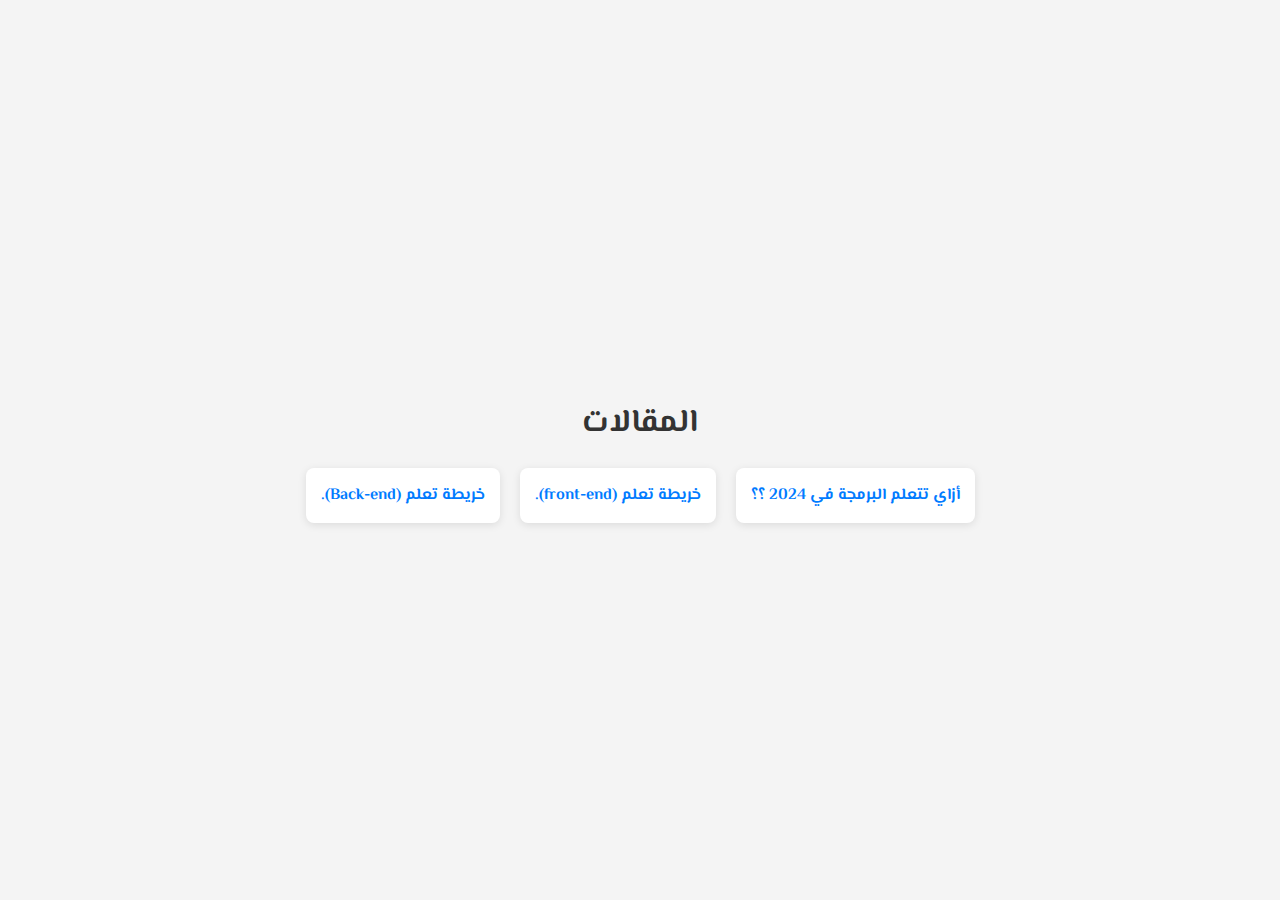
<file: pages/blog-pages.html>
<!DOCTYPE html>
<html lang="ar">
  <head>
    <meta charset="UTF-8" />
    <meta name="viewport" content="width=device-width, initial-scale=1.0" />
    <title>مقالات</title>
    <style>
      @import url('https://fonts.googleapis.com/css2?family=El+Messiri:wght@400..700&display=swap');
      body {
        font-family: "El Messiri", sans-serif;
        background-color: #f4f4f4;
        margin: 0;
        padding: 0;
        display: flex;
        justify-content: center;
        align-items: center;
        min-height: 100vh;
        direction: rtl; /* لتحديد الكتابة من اليمين إلى اليسار */
      }

      .container {
        text-align: center;
        padding: 20px;
        max-width: 800px;
      }

      h1 {
        margin-bottom: 20px;
        color: #333;
      }

      .articles {
        display: flex;
        flex-wrap: wrap;
        gap: 20px;
        justify-content: center;
      }

      .card {
        background-color: #ffffff;
        padding: 15px;
        border-radius: 8px;
        box-shadow: 0 2px 8px rgba(0, 0, 0, 0.1);
        transition: transform 0.3s ease;
        width: auto;
        text-align: center;
      }

      .card:hover {
        transform: translateY(-5px);
      }

      .card a {
        text-decoration: none;
        color: #007bff;
        font-weight: bold;
      }

      .card a:hover {
        color: #0056b3;
      }
    </style>
  </head>
  <body>
    <div class="container">
      <h1>المقالات</h1>
      <div id="articles" class="articles"></div>
    </div>

    <script>
      // script.js

      // جلب بيانات المقالات من ملف JSON
      fetch("blogs.json")
        .then((response) => response.json())
        .then((data) => {
          const articlesContainer = document.getElementById("articles");

          data.forEach((article) => {
            const card = document.createElement("div");
            card.className = "card";

            const link = document.createElement("a");
            link.href = "blog-pages/" + article.url;
            link.textContent = article.title;

            card.appendChild(link);
            articlesContainer.appendChild(card);
          });
        })
        .catch((error) => console.error("Error fetching articles:", error));
    </script>
  </body>
</html>
</file>
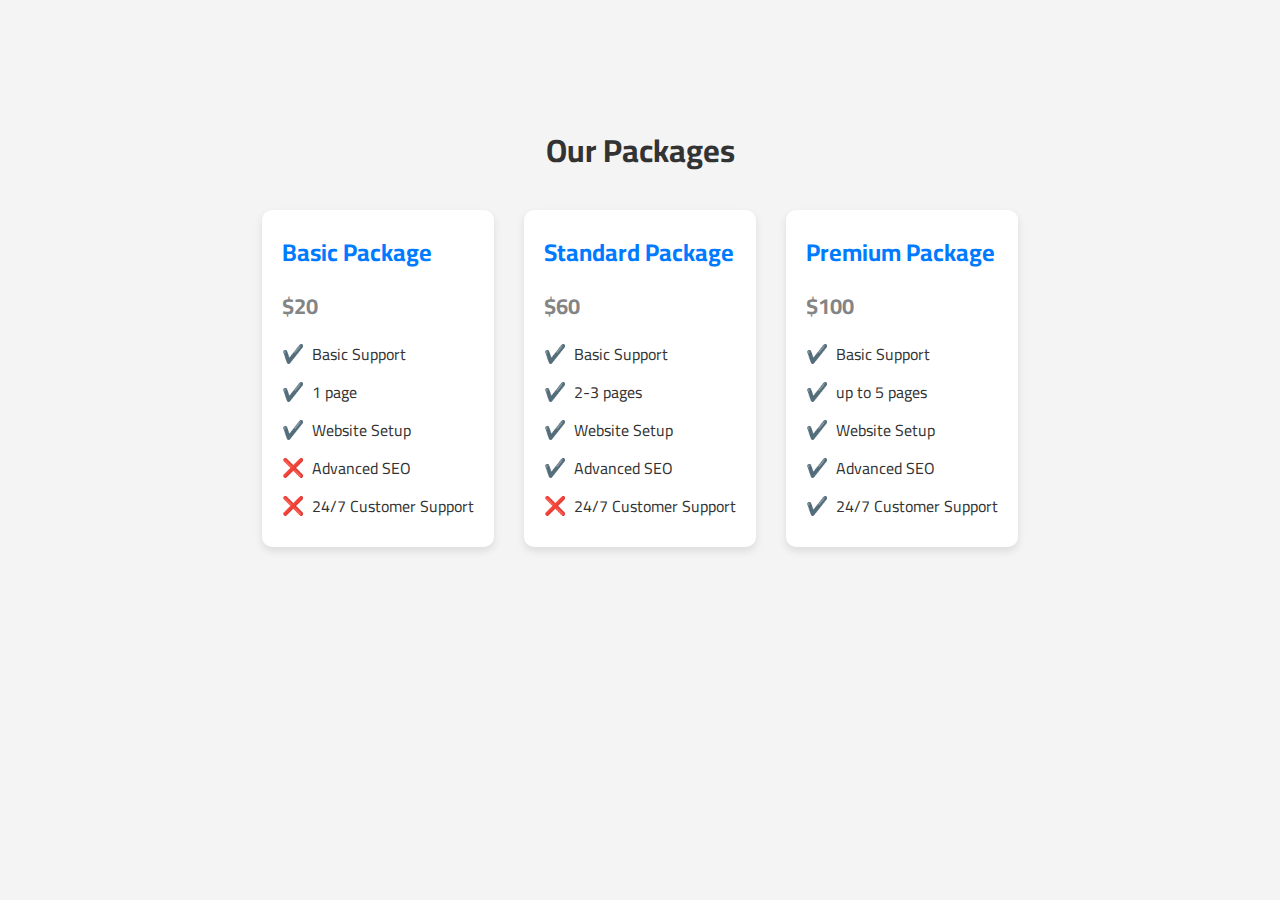
<file: pages/services.html>
<!DOCTYPE html>
<html lang="en">
  <head>
    <meta charset="UTF-8" />
    <meta name="viewport" content="width=device-width, initial-scale=1.0" />
    <title>Packages</title>
    <link rel="stylesheet" href="../css/style.css" />
    <!-- Assuming CSS in a separate file for main styles -->
    <style>
      .container {
        display: flex;
        flex-direction: column;
        justify-content: center;
        align-items: center;
        gap: 30px;
      }
      /* الكروت */
      .cards {
        display: flex;
        justify-content: space-evenly;
        align-items: center;
        gap: 30px;
      }
      .package-card {
        background-color: #ffffff;
        border-radius: 10px;
        padding: 20px;
        box-shadow: 0 4px 8px rgba(0, 0, 0, 0.1);
        transition: transform 0.3s;
        text-align: left;
        margin-bottom: 20px;
      }

      .package-card:hover {
        transform: scale(1.05);
      }

      .package-title {
        font-size: 24px;
        font-weight: bold;
        color: #007bff;
        margin-bottom: 10px;
      }

      .package-price {
        font-size: 22px;
        font-weight: bold;
        color: #333;
        margin-bottom: 10px;
      }

      .package-details {
        list-style: none;
        padding: 0;
        font-size: 16px;
      }

      .package-details li {
        margin: 5px 0;
        display: flex;
        align-items: center;
      }

      .package-details li.available::before {
        content: "✔️";
        color: #28a745;
        margin-right: 8px;
        font-size: 18px;
      }

      .package-details li.unavailable::before {
        content: "❌";
        color: #dc3545;
        margin-right: 8px;
        font-size: 18px;
      }

      .order-btn {
        margin-top: 15px;
        background-color: #007bff;
        color: #fff;
        border: none;
        padding: 10px 20px;
        border-radius: 5px;
        cursor: pointer;
        text-align: center;
        text-decoration: none;
        display: inline-block;
      }

      .order-btn:hover {
        background-color: #0056b3;
      }
    </style>
  </head>
  <body>
    <div class="container">
      <h1>Our Packages</h1>

      <div class="cards">
        <!-- الكارت الأول -->
        <div class="package-card">
          <h2 class="package-title">Basic Package</h2>
          <p class="package-price">$20</p>
          <ul class="package-details">
            <li class="available">Basic Support</li>
            <li class="available">1 page</li>
            <li class="available">Website Setup</li>
            <li class="unavailable">Advanced SEO</li>
            <li class="unavailable">24/7 Customer Support</li>
          </ul>
        </div>

        <!-- الكارت الثاني -->
        <div class="package-card">
          <h2 class="package-title">Standard Package</h2>
          <p class="package-price">$60</p>
          <ul class="package-details">
            <li class="available">Basic Support</li>
            <li class="available">2-3 pages</li>
            <li class="available">Website Setup</li>
            <li class="available">Advanced SEO</li>
            <li class="unavailable">24/7 Customer Support</li>
          </ul>
        </div>

        <!-- الكارت الثالث -->
        <div class="package-card">
          <h2 class="package-title">Premium Package</h2>
          <p class="package-price">$100</p>
          <ul class="package-details">
            <li class="available">Basic Support</li>
            <li class="available">up to 5 pages</li>
            <li class="available">Website Setup</li>
            <li class="available">Advanced SEO</li>
            <li class="available">24/7 Customer Support</li>
          </ul>
        </div>
      </div>
    </div>
  </body>
</html>
</file>
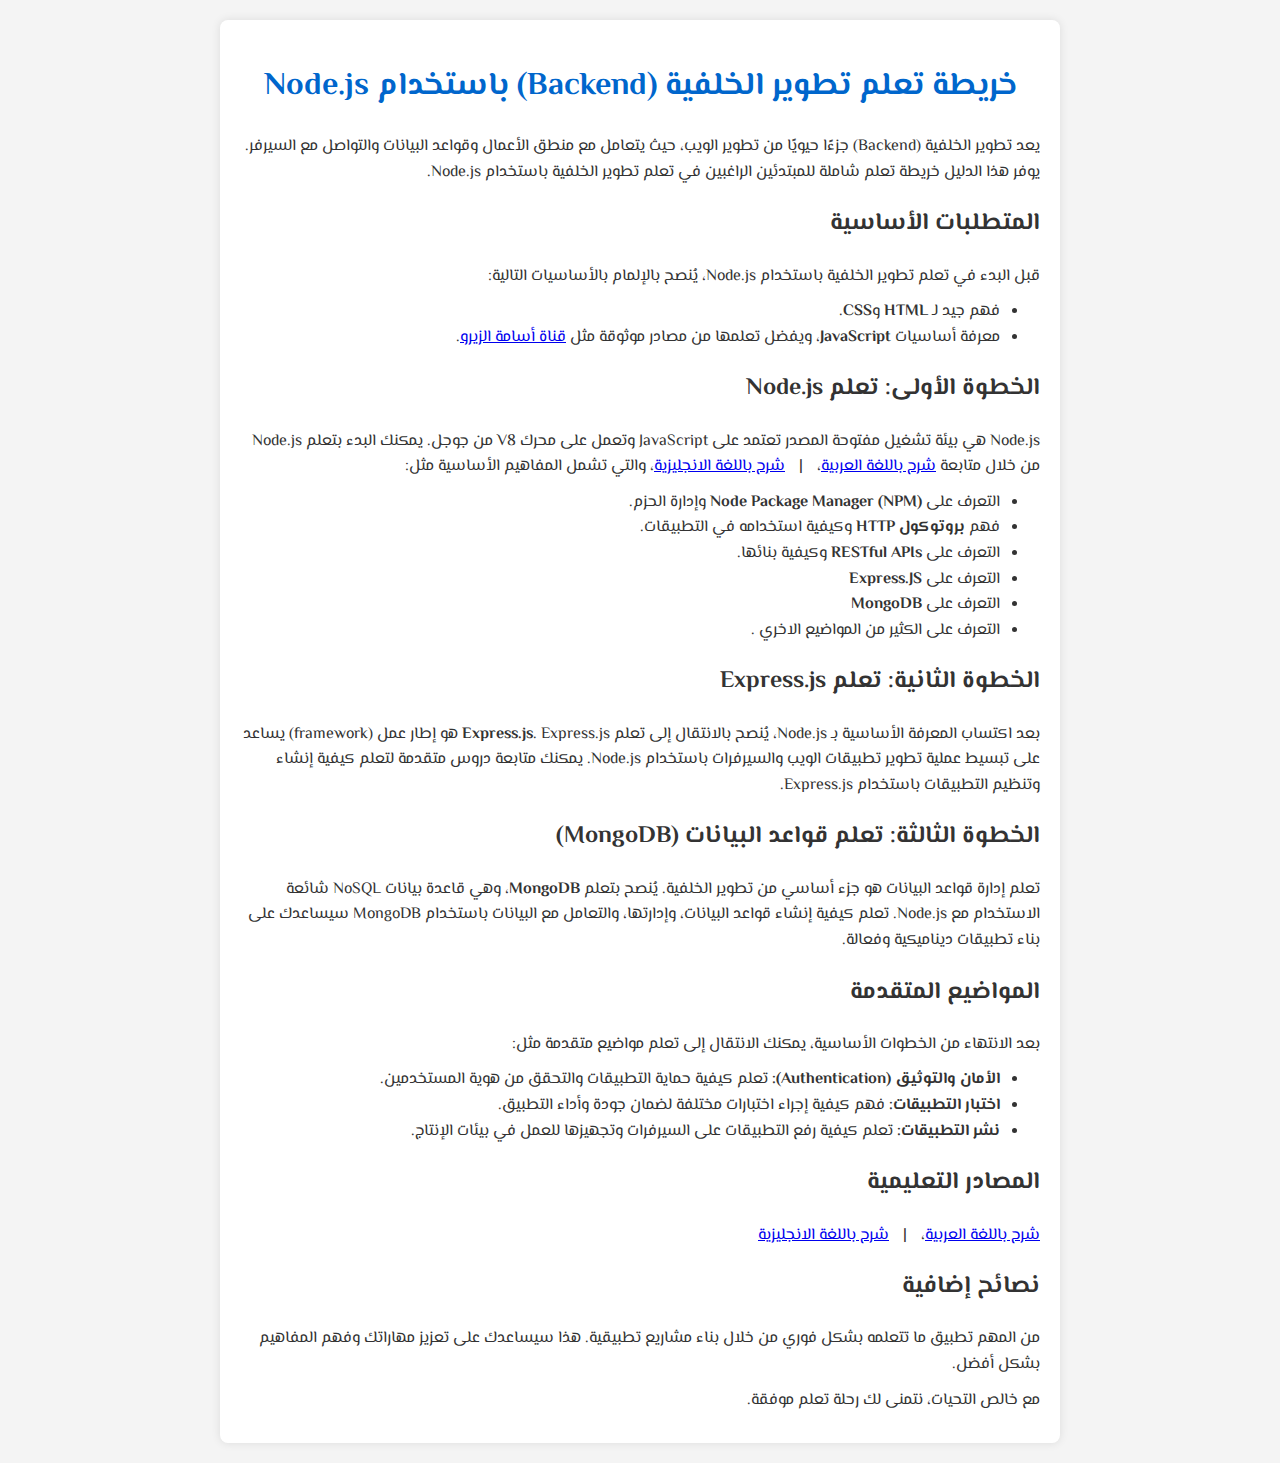
<file: pages/blog-pages/backend-roadmap.html>
<!DOCTYPE html>
<html lang="ar">
  <head>
    <meta charset="UTF-8" />
    <meta http-equiv="X-UA-Compatible" content="IE=edge" />
    <meta name="viewport" content="width=device-width, initial-scale=1.0" />
    <title>خريطة تعلم Backend باستخدام Node.js</title>
    <link rel="stylesheet" href="page-style.css" />
  </head>
  <body>
    <div class="container">
      <h1>خريطة تعلم تطوير الخلفية (Backend) باستخدام Node.js</h1>
      <p>
        يعد تطوير الخلفية (Backend) جزءًا حيويًا من تطوير الويب، حيث يتعامل مع
        منطق الأعمال وقواعد البيانات والتواصل مع السيرفر. يوفر هذا الدليل خريطة
        تعلم شاملة للمبتدئين الراغبين في تعلم تطوير الخلفية باستخدام Node.js.
      </p>

      <h2>المتطلبات الأساسية</h2>
      <p>
        قبل البدء في تعلم تطوير الخلفية باستخدام Node.js، يُنصح بالإلمام
        بالأساسيات التالية:
      </p>
      <ul>
        <li>فهم جيد لـ <strong>HTML</strong> و<strong>CSS</strong>.</li>
        <li>
          معرفة أساسيات <strong>JavaScript</strong>، ويفضل تعلمها من مصادر
          موثوقة مثل
          <a href="https://www.youtube.com/user/OsamaElzero" target="_blank"
            >قناة أسامة الزيرو</a
          >.
        </li>
      </ul>

      <h2>الخطوة الأولى: تعلم Node.js</h2>
      <p>
        Node.js هي بيئة تشغيل مفتوحة المصدر تعتمد على JavaScript وتعمل على محرك
        V8 من جوجل. يمكنك البدء بتعلم Node.js من خلال متابعة
        <a
          href="https://www.youtube.com/watch?v=Bzzp0q0T5oM&list=PLQtNtS-WfRa8OF9juY3k6WUWayMfDKHK2"
          target="_blank"
          >شرح باللغة العربية</a
        >،
        <span style="margin-left: 10px; margin-right: 10px">|</span>
        <a
          href="https://www.youtube.com/watch?v=auZ50D2aAK4&list=PLOmL3sL-afbSlct9s9zJXV7KVeyXWQy9e"
          target="_blank"
          >شرح باللغة الانجليزية</a
        >، والتي تشمل المفاهيم الأساسية مثل:
      </p>
      <ul>
        <li>
          التعرف على <strong>Node Package Manager (NPM)</strong> وإدارة الحزم.
        </li>
        <li>
          فهم <strong>بروتوكول HTTP</strong> وكيفية استخدامه في التطبيقات.
        </li>
        <li>التعرف على <strong>RESTful APIs</strong> وكيفية بنائها.</li>
        <li>التعرف على <strong>Express.JS</strong></li>
        <li>التعرف على <strong>MongoDB</strong></li>
        <li>التعرف على الكثير من المواضيع الاخري .</li>
      </ul>

      <h2>الخطوة الثانية: تعلم Express.js</h2>
      <p>
        بعد اكتساب المعرفة الأساسية بـ Node.js، يُنصح بالانتقال إلى تعلم
        <strong>Express.js</strong>. Express.js هو إطار عمل (framework) يساعد
        على تبسيط عملية تطوير تطبيقات الويب والسيرفرات باستخدام Node.js. يمكنك
        متابعة دروس متقدمة لتعلم كيفية إنشاء وتنظيم التطبيقات باستخدام
        Express.js.
      </p>

      <h2>الخطوة الثالثة: تعلم قواعد البيانات (MongoDB)</h2>
      <p>
        تعلم إدارة قواعد البيانات هو جزء أساسي من تطوير الخلفية. يُنصح بتعلم
        <strong>MongoDB</strong>، وهي قاعدة بيانات NoSQL شائعة الاستخدام مع
        Node.js. تعلم كيفية إنشاء قواعد البيانات، وإدارتها، والتعامل مع البيانات
        باستخدام MongoDB سيساعدك على بناء تطبيقات ديناميكية وفعالة.
      </p>

      <h2>المواضيع المتقدمة</h2>
      <p>
        بعد الانتهاء من الخطوات الأساسية، يمكنك الانتقال إلى تعلم مواضيع متقدمة
        مثل:
      </p>
      <ul>
        <li>
          <strong>الأمان والتوثيق (Authentication):</strong> تعلم كيفية حماية
          التطبيقات والتحقق من هوية المستخدمين.
        </li>
        <li>
          <strong>اختبار التطبيقات:</strong> فهم كيفية إجراء اختبارات مختلفة
          لضمان جودة وأداء التطبيق.
        </li>
        <li>
          <strong>نشر التطبيقات:</strong> تعلم كيفية رفع التطبيقات على السيرفرات
          وتجهيزها للعمل في بيئات الإنتاج.
        </li>
      </ul>

      <h2>المصادر التعليمية</h2>
      <a
        href="https://www.youtube.com/watch?v=Bzzp0q0T5oM&list=PLQtNtS-WfRa8OF9juY3k6WUWayMfDKHK2"
        target="_blank"
        >شرح باللغة العربية</a
      >،
      <span style="margin-left: 10px; margin-right: 10px">|</span>
      <a
        href="https://www.youtube.com/watch?v=auZ50D2aAK4&list=PLOmL3sL-afbSlct9s9zJXV7KVeyXWQy9e"
        target="_blank"
        >شرح باللغة الانجليزية</a
      >

      <h2>نصائح إضافية</h2>
      <p>
        من المهم تطبيق ما تتعلمه بشكل فوري من خلال بناء مشاريع تطبيقية. هذا
        سيساعدك على تعزيز مهاراتك وفهم المفاهيم بشكل أفضل.
      </p>

      <p>مع خالص التحيات، نتمنى لك رحلة تعلم موفقة.</p>
    </div>
  </body>
</html>
</file>
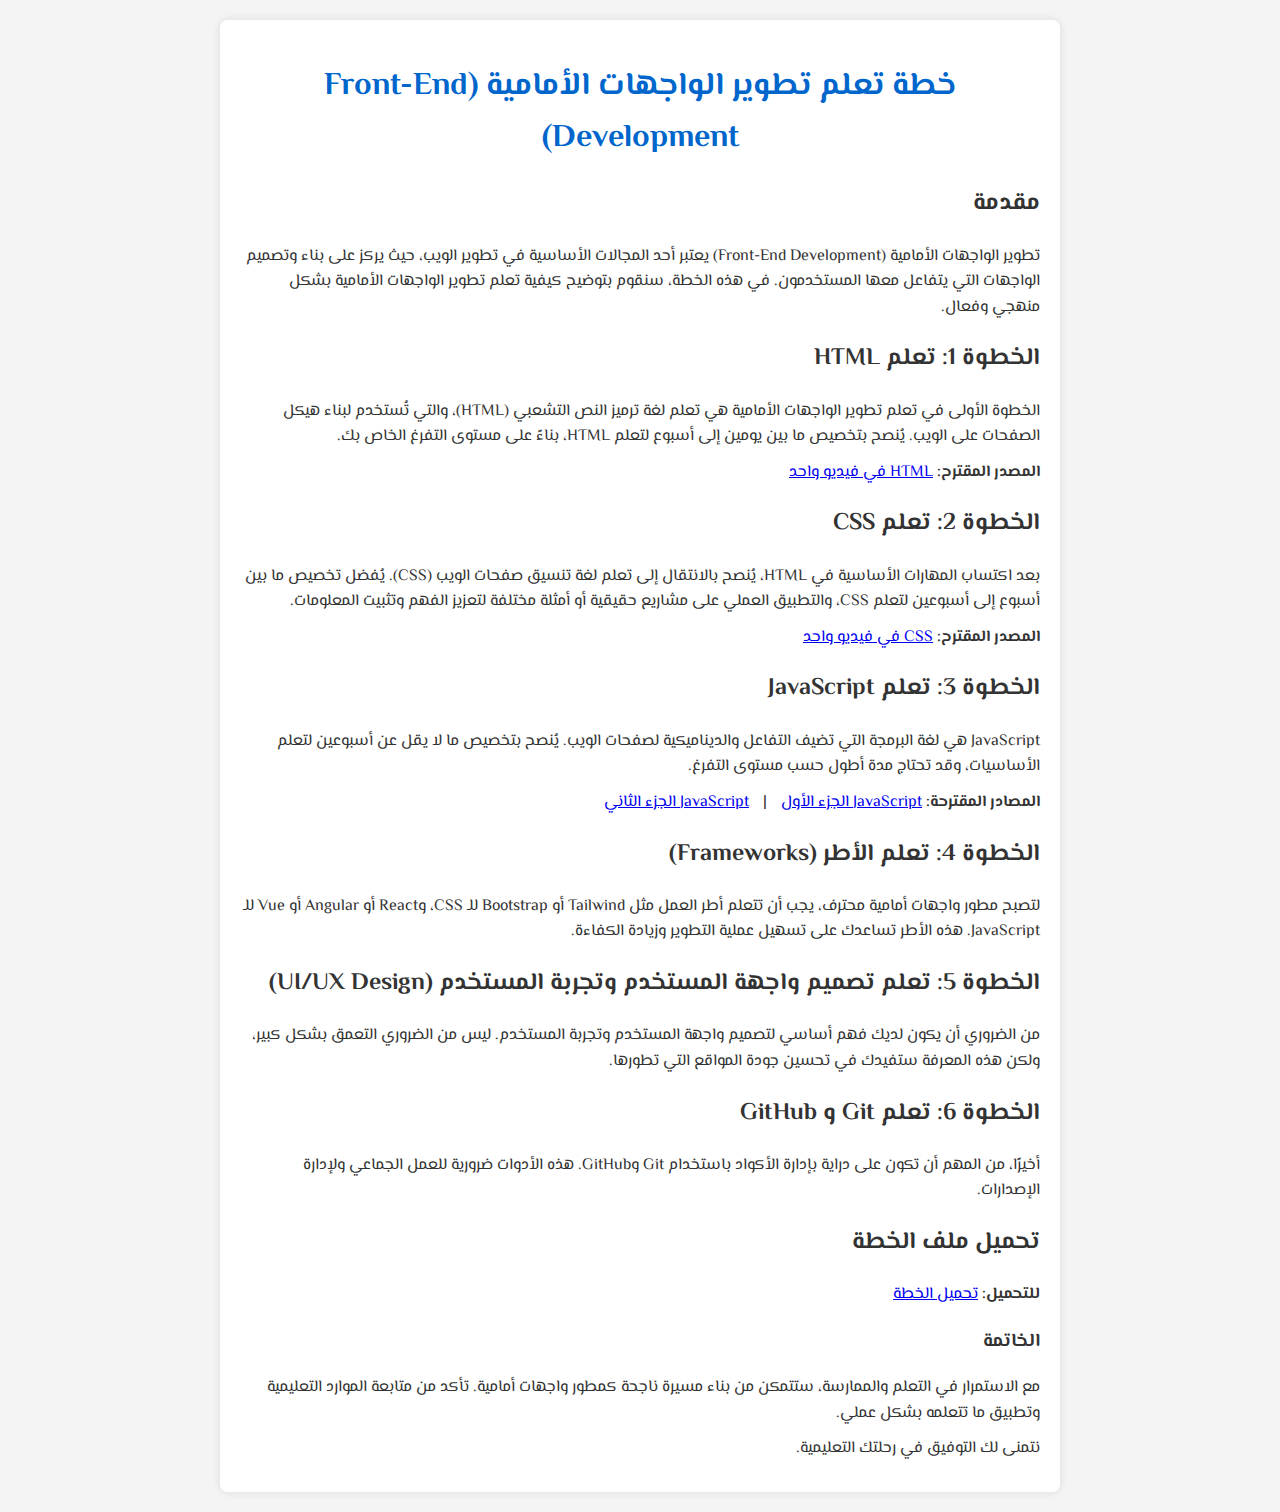
<file: pages/blog-pages/frontend-roadmap.html>
<!DOCTYPE html>
<html lang="ar">
  <head>
    <meta charset="UTF-8" />
    <meta name="viewport" content="width=device-width, initial-scale=1.0" />
    <title>خطة تعلم تطوير الواجهات الأمامية (Front-End Development)</title>
    <link rel="stylesheet" href="page-style.css" />
  </head>
  <body>
    <div class="container">
      <header>
        <h1>خطة تعلم تطوير الواجهات الأمامية (Front-End Development)</h1>
      </header>

      <section>
        <h2>مقدمة</h2>
        <p>
          تطوير الواجهات الأمامية (Front-End Development) يعتبر أحد المجالات
          الأساسية في تطوير الويب، حيث يركز على بناء وتصميم الواجهات التي يتفاعل
          معها المستخدمون. في هذه الخطة، سنقوم بتوضيح كيفية تعلم تطوير الواجهات
          الأمامية بشكل منهجي وفعال.
        </p>
      </section>

      <section>
        <h2>الخطوة 1: تعلم HTML</h2>
        <p>
          الخطوة الأولى في تعلم تطوير الواجهات الأمامية هي تعلم لغة ترميز النص
          التشعبي (HTML)، والتي تُستخدم لبناء هيكل الصفحات على الويب. يُنصح
          بتخصيص ما بين يومين إلى أسبوع لتعلم HTML، بناءً على مستوى التفرغ الخاص
          بك.
        </p>
        <p>
          <strong>المصدر المقترح:</strong>
          <a
            href="https://www.youtube.com/watch?v=qfPUMV9J5yw&t=1035s&pp=ygUVaHRtbCBlbHplcm8gb25lIHZpZGVv"
            target="_blank"
            >HTML في فيديو واحد</a
          >
        </p>
      </section>

      <section>
        <h2>الخطوة 2: تعلم CSS</h2>
        <p>
          بعد اكتساب المهارات الأساسية في HTML، يُنصح بالانتقال إلى تعلم لغة
          تنسيق صفحات الويب (CSS). يُفضل تخصيص ما بين أسبوع إلى أسبوعين لتعلم
          CSS، والتطبيق العملي على مشاريع حقيقية أو أمثلة مختلفة لتعزيز الفهم
          وتثبيت المعلومات.
        </p>
        <p>
          <strong>المصدر المقترح:</strong>
          <a
            href="https://www.youtube.com/watch?v=qyVkLebgfzY&t=14549s&pp=ygUUY3NzIGVsemVybyBvbmUgdmlkZW8%3D"
            target="_blank"
            >CSS في فيديو واحد</a
          >
        </p>
      </section>

      <section>
        <h2>الخطوة 3: تعلم JavaScript</h2>
        <p>
          JavaScript هي لغة البرمجة التي تضيف التفاعل والديناميكية لصفحات الويب.
          يُنصح بتخصيص ما لا يقل عن أسبوعين لتعلم الأساسيات، وقد تحتاج مدة أطول
          حسب مستوى التفرغ.
        </p>
        <p>
          <strong>المصادر المقترحة:</strong>
          <a
            href="https://www.youtube.com/watch?v=gIGGhFlGgLI&t=4983s&pp=ygUTanMgZWx6ZXJvIG9uZSB2aWRlbw%3D%3D"
            target="_blank"
            >JavaScript الجزء الأول</a
          >
          <span style="margin-left: 10px; margin-right: 10px;">|</span>
          <a
            href="https://www.youtube.com/watch?v=FKrfis1W1tk&t=9s&pp=ygUTanMgZWx6ZXJvIG9uZSB2aWRlbw%3D%3D"
            target="_blank"
            >JavaScript الجزء الثاني</a
          >
        </p>
      </section>

      <section>
        <h2>الخطوة 4: تعلم الأطر (Frameworks)</h2>
        <p>
          لتصبح مطور واجهات أمامية محترف، يجب أن تتعلم أطر العمل مثل Tailwind أو
          Bootstrap للـ CSS، وReact أو Angular أو Vue للـ JavaScript. هذه الأطر
          تساعدك على تسهيل عملية التطوير وزيادة الكفاءة.
        </p>
      </section>

      <section>
        <h2>
          الخطوة 5: تعلم تصميم واجهة المستخدم وتجربة المستخدم (UI/UX Design)
        </h2>
        <p>
          من الضروري أن يكون لديك فهم أساسي لتصميم واجهة المستخدم وتجربة
          المستخدم. ليس من الضروري التعمق بشكل كبير، ولكن هذه المعرفة ستفيدك في
          تحسين جودة المواقع التي تطورها.
        </p>
      </section>

      <section>
        <h2>الخطوة 6: تعلم Git و GitHub</h2>
        <p>
          أخيرًا، من المهم أن تكون على دراية بإدارة الأكواد باستخدام Git
          وGitHub. هذه الأدوات ضرورية للعمل الجماعي ولإدارة الإصدارات.
        </p>
      </section>

      <section>
        <h2>تحميل ملف الخطة</h2>
        <p>
          <strong>للتحميل:</strong>
          <a href="frontend-roadmap.pdf" download="frontend-roadmap"
            >تحميل الخطة</a
          >
        </p>
      </section>

      <footer>
        <h3>الخاتمة</h3>
        <p>
          مع الاستمرار في التعلم والممارسة، ستتمكن من بناء مسيرة ناجحة كمطور
          واجهات أمامية. تأكد من متابعة الموارد التعليمية وتطبيق ما تتعلمه بشكل
          عملي.
        </p>
        <p>نتمنى لك التوفيق في رحلتك التعليمية.</p>
      </footer>
    </div>
  </body>
</html>
</file>
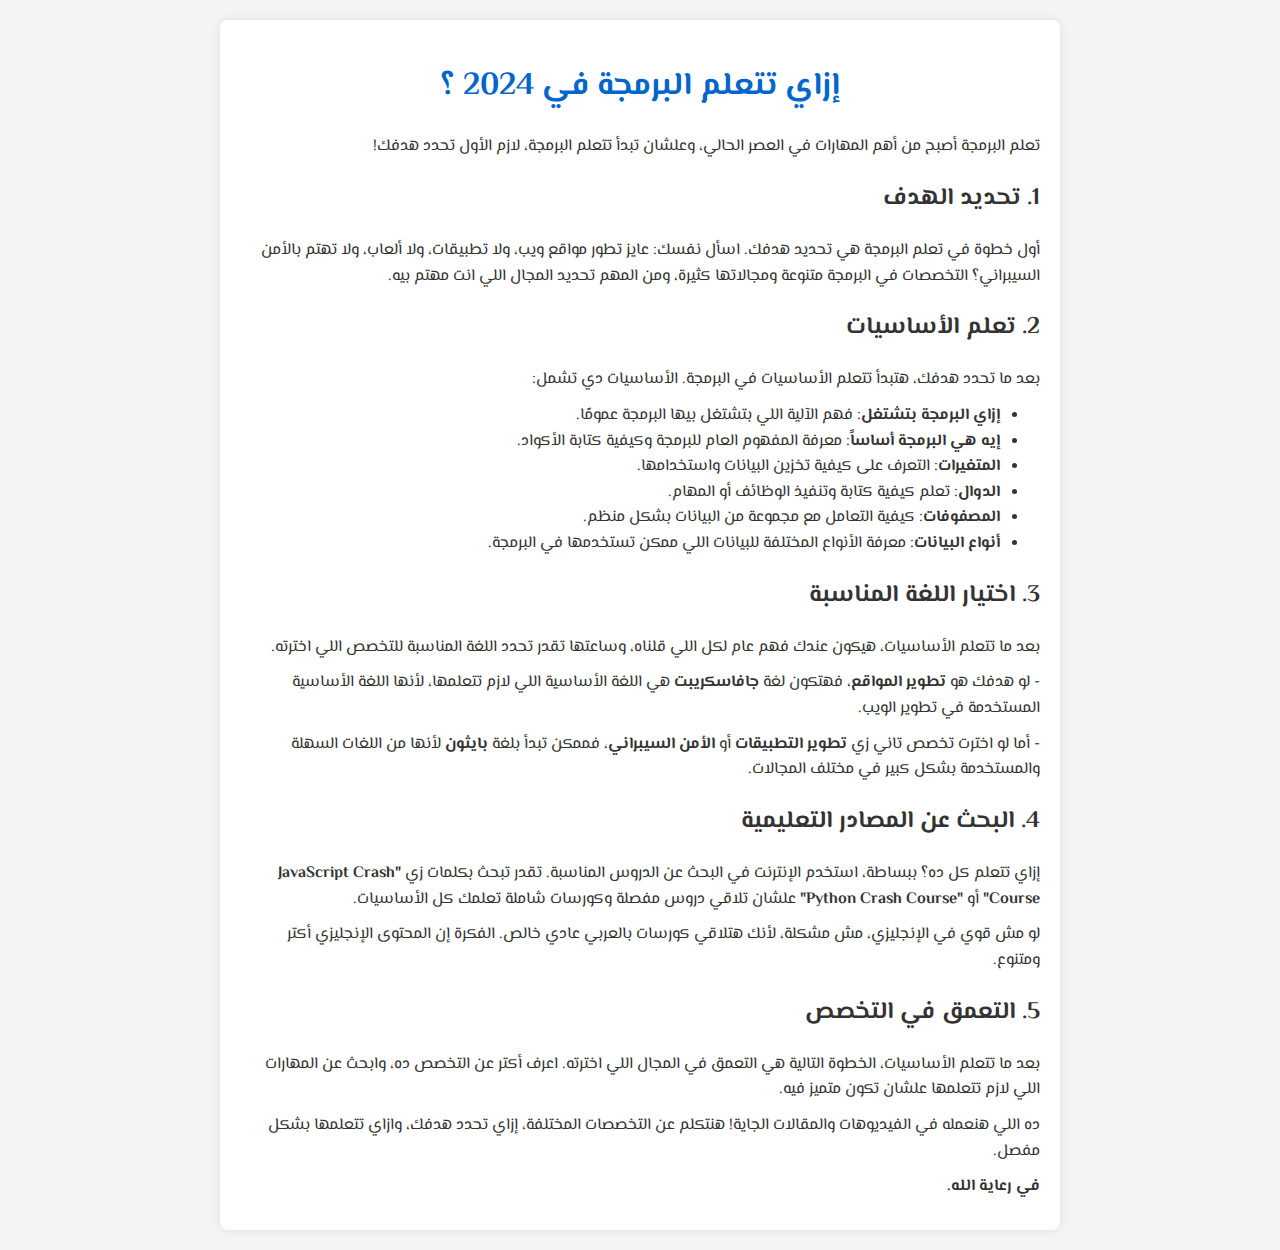
<file: pages/blog-pages/how-to-learn-programing-in-2024.html>
<!DOCTYPE html>
<html lang="ar">
  <head>
    <meta charset="UTF-8" />
    <meta http-equiv="X-UA-Compatible" content="IE=edge" />
    <meta name="viewport" content="width=device-width, initial-scale=1.0" />
    <title>إزاي تتعلم البرمجة في الوقت الحالي؟</title>
    <link rel="stylesheet" href="page-style.css" />
  </head>
  <body>
    <div class="container">
      <h1>إزاي تتعلم البرمجة في 2024 ؟</h1>
      <p>
        تعلم البرمجة أصبح من أهم المهارات في العصر الحالي، وعلشان تبدأ تتعلم
        البرمجة، لازم الأول تحدد هدفك!
      </p>

      <h2>1. تحديد الهدف</h2>
      <p>
        أول خطوة في تعلم البرمجة هي تحديد هدفك. اسأل نفسك: عايز تطور مواقع ويب،
        ولا تطبيقات، ولا ألعاب، ولا تهتم بالأمن السيبراني؟ التخصصات في البرمجة
        متنوعة ومجالاتها كثيرة، ومن المهم تحديد المجال اللي انت مهتم بيه.
      </p>

      <h2>2. تعلم الأساسيات</h2>
      <p>
        بعد ما تحدد هدفك، هتبدأ تتعلم الأساسيات في البرمجة. الأساسيات دي تشمل:
      </p>
      <ul>
        <li>
          <strong>إزاي البرمجة بتشتغل</strong>: فهم الآلية اللي بتشتغل بيها
          البرمجة عمومًا.
        </li>
        <li>
          <strong>إيه هي البرمجة أساساً</strong>: معرفة المفهوم العام للبرمجة
          وكيفية كتابة الأكواد.
        </li>
        <li>
          <strong>المتغيرات</strong>: التعرف على كيفية تخزين البيانات
          واستخدامها.
        </li>
        <li>
          <strong>الدوال</strong>: تعلم كيفية كتابة وتنفيذ الوظائف أو المهام.
        </li>
        <li>
          <strong>المصفوفات</strong>: كيفية التعامل مع مجموعة من البيانات بشكل
          منظم.
        </li>
        <li>
          <strong>أنواع البيانات</strong>: معرفة الأنواع المختلفة للبيانات اللي
          ممكن تستخدمها في البرمجة.
        </li>
      </ul>

      <h2>3. اختيار اللغة المناسبة</h2>
      <p>
        بعد ما تتعلم الأساسيات، هيكون عندك فهم عام لكل اللي قلناه، وساعتها تقدر
        تحدد اللغة المناسبة للتخصص اللي اخترته.
      </p>
      <p>
        - لو هدفك هو <strong>تطوير المواقع</strong>، فهتكون لغة
        <strong>جافاسكريبت</strong> هي اللغة الأساسية اللي لازم تتعلمها، لأنها
        اللغة الأساسية المستخدمة في تطوير الويب.
      </p>
      <p>
        - أما لو اخترت تخصص تاني زي <strong>تطوير التطبيقات</strong> أو
        <strong>الأمن السيبراني</strong>، فممكن تبدأ بلغة
        <strong>بايثون</strong> لأنها من اللغات السهلة والمستخدمة بشكل كبير في
        مختلف المجالات.
      </p>

      <h2>4. البحث عن المصادر التعليمية</h2>
      <p>
        إزاي تتعلم كل ده؟ ببساطة، استخدم الإنترنت في البحث عن الدروس المناسبة.
        تقدر تبحث بكلمات زي <strong>"JavaScript Crash Course"</strong> أو
        <strong>"Python Crash Course"</strong>
        علشان تلاقي دروس مفصلة وكورسات شاملة تعلمك كل الأساسيات.
      </p>
      <p>
        لو مش قوي في الإنجليزي، مش مشكلة، لأنك هتلاقي كورسات بالعربي عادي خالص.
        الفكرة إن المحتوى الإنجليزي أكتر ومتنوع.
      </p>

      <h2>5. التعمق في التخصص</h2>
      <p>
        بعد ما تتعلم الأساسيات، الخطوة التالية هي التعمق في المجال اللي اخترته.
        اعرف أكتر عن التخصص ده، وابحث عن المهارات اللي لازم تتعلمها علشان تكون
        متميز فيه.
      </p>
      <p>
        ده اللي هنعمله في الفيديوهات والمقالات الجاية! هنتكلم عن التخصصات
        المختلفة، إزاي تحدد هدفك، وازاي تتعلمها بشكل مفصل.
      </p>

      <p><strong>في رعاية الله.</strong></p>
    </div>
  </body>
</html>
</file>
<file: css/style.css>
@import url("https://fonts.googleapis.com/css2?family=Cairo:wght@400;700&display=swap");

/* ==========================================>
                    FONTS
  <======================================== */

@font-face {
  font-family: "Nunito";
  src: url("../fonts/nunito/Nunito-Regular.ttf") format("truetype");
  font-weight: normal;
  font-style: normal;
}

/* ==========================================>
                    VARS
  <======================================== */

:root {
  --main-color: #4caf50;
  --second-color: #f4f4f4;
  --text-color: #333;
  --light-color: #222;

  --main-font: "Nunito", sans-serif;
}

/* ==========================================>
                  MAIN-TAGS
  <======================================== */

p {
  opacity: 0.6;
}

.fd {
  font-family: Arial, sans-serif;
  font-weight: bold;
}

* {
  padding: 0;
  margin: 0;
  box-sizing: border-box;
  scroll-behavior: smooth;
  scroll-padding: 7em;
  font-family: "Cairo", sans-serif;
  transition: all 0.2s ease-in-out;
}

body {
  background-color: var(--second-color);
  color: var(--text-color);
  user-select: none;
  position: relative;
  margin-top: 120px;
}

::-webkit-scrollbar {
  width: 8px;
}

::-webkit-scrollbar-thumb {
  border-radius: 20px;
  background: linear-gradient(to top, #fff 40%, var(--main-color));
}

.container {
  padding-right: 15px;
  padding-left: 15px;
  margin-right: auto;
  margin-left: auto;
  overflow: hidden;
}
@media (min-width: 0px) {
  .container {
    width: 100%;
    padding-left: 30px;
    padding-right: 30px;
  }
}
@media (min-width: 580px) {
  .container {
    width: 570px;
  }
}
@media (min-width: 768px) {
  .container {
    width: 750px;
  }
}
@media (min-width: 992px) {
  .container {
    width: 970px;
  }
}
@media (min-width: 1200px) {
  .container {
    width: 1170px;
  }
}

/* ==========================================>
                    ALERT
  <======================================== */

.alert {
  position: fixed;
  top: 0;
  width: 100%;
  height: 30px;
  background-color: rgb(165, 0, 0);
  z-index: 998;
}

.alert .container {
  display: flex;
  justify-content: center;
  align-items: center;
  height: 100%;
  position: relative;
}

.alert .container p {
  color: #fff;
  opacity: 1;
}

.alert .container .btn-box {
  position: absolute;
  right: 25px;
  top: 50%;
  transform: translate(-50%, -50%);
  cursor: pointer;
}

.alert .container .btn-box .line {
  width: 17px;
  height: 2px;
  background-color: #fff;
  transform-origin: 42%;
  cursor: pointer;
}

.alert .container .btn-box .line-one {
  transform: rotate(45deg);
}

.alert .container .btn-box .line-two {
  transform: rotate(-45deg);
}

/* ==========================================>
                    HEADER
  <======================================== */

.dark-mode {
  background-color: #333;
  color: var(--text-color);
}

header {
  background-color: var(--second-color);
  width: 100%;
  height: 60px;
  display: flex;
  align-items: center;
  justify-content: center;
  position: fixed;
  top: 0px;
  z-index: 999;
  box-shadow: 0 2px 5px rgba(0, 0, 0, 0.1);
  color: var(--text-color);
  overflow: hidden;
}

header .container {
  display: flex;
  justify-content: space-between;
  align-items: center;
  font-weight: bold;
  height: 100%;
  position: relative;
  overflow: visible;
}

.logo-container {
  flex: 1;
  display: flex;
  align-items: center;
}

.logo-text {
  margin: 0;
  font-size: 24px;
}

.logo-text span {
  color: var(--main-color);
}

.logo-img {
  max-width: 130px;
}

.header-links {
  flex: 3;
  display: flex;
  justify-content: space-between;
  align-items: center;
  text-align: center;
}

.header-link i {
  font-style: normal;
  font-weight: 100;
}

.links-container {
  flex: 2;
  list-style: none;
  display: flex;
  justify-content: center;
  gap: 1.3vw;
}

.links-container li {
  display: inline-block;
  padding: 10px;
  text-decoration: none;
  cursor: pointer;
}

.links-container li i:hover {
  color: var(--main-color);
}

.buttons-container {
  display: flex;
  flex: 1;
  justify-content: end;
}

.buttons-container .header-button {
  background-color: var(--main-color);
  padding: 5px 15px;
  border: none;
  border-radius: 5px;
  cursor: pointer;
  font-size: 14px;
  color: #fff;
  text-decoration: none;
  font-weight: 500;
}

.buttons-container .header-button:hover {
  background-color: var(--second-color);
  color: var(--text-color);
  outline: 2px solid var(--text-color);
}

.toggle-icon-container {
  display: none;
  gap: 5px;
  flex-direction: column;
  align-items: flex-end;
}

.toggle-icon-container .line {
  transform-origin: 3.1%;
  width: 24px;
  height: 3px;
  background-color: var(--text-color);
  border-radius: 20px;
}

.toggle-icon-container .short-line {
  width: 16px;
}

.toggle-icon-container:hover .short-line {
  width: 24px;
}

@media (max-width: 768px) {
  header {
    overflow: visible;
  }
  .header-links {
    display: flex;
    flex-direction: column;
    position: absolute;
    top: 100%;
    left: 0;
    width: 100%;
    background-color: #ffffff;

    border-radius: 0px 0px 20px 20px;
    overflow: hidden;
    max-height: 0;
    z-index: 100;
    border-top: 0;
  }

  .active {
    z-index: 100;
    max-height: 1000px !important;
  }

  .links-container {
    margin: 20px;
    display: flex;
    flex-direction: column;
    width: 100%;
    padding-left: 30px;
    align-items: start;
    color: #222;
    list-style: none;
  }
  .links-container li {
    border-radius: 10px;
    margin: 0;
    padding: 0;
    font-size: 20px;
  }

  .toggle-icon-container {
    display: flex;
    font-size: 20px;
  }

  .buttons-container .header-button {
    display: none;
  }
}

/* ==========================================>
                  HERO-SECTION
  <======================================== */

.hero-section {
  display: flex;
  align-items: center;
  justify-content: center;
  background-color: var(--second-color);
  position: relative;
  color: var(--text-color);
}

.hero-section .container {
  display: flex;
  align-items: center;
  justify-content: space-between;
  gap: 20px;
  padding: 0px 60px 0px 20px;
  height: 100%;
}

.hero-section .container .img {
  flex: 1;
}

.hero-section .container .img img {
  width: 100%;
  border-radius: 20px;
  box-shadow: 5px 5px 2px 0px rgba(76, 175, 80, 0);
}

.hero-section .container .info {
  flex: 1;
  padding: 50px 0px 70px 20px;
  line-height: 1.5;
}

.hero-section .container .info .main-name {
  font-size: 34px;
  margin-bottom: 5px;
}

.hero-section .container .info .job-title {
  display: flex;
  align-items: center;
  margin-bottom: 10px;
  font-size: 26px;
}

.hero-section .container .info .job-title .line {
  display: inline-block;
  width: 25px;
  height: 3px;
  margin-right: 20px;
  border-radius: 10px;
  background-color: var(--main-color);
}

.hero-section .container .info .destination {
  margin-top: 10px;
  font-size: 16px;
}

.special-button {
  border: 1px solid var(--main-color);
  color: var(--text-color);
  border-radius: 20px;
  display: flex;
  align-items: center;
  justify-content: center;
  width: 200px;
  padding-right: 30px;
  height: 40px;
  position: relative;
  margin-top: 15px;
  cursor: pointer;
  text-decoration: none;
}

.cv-btn {
  color: var(--text-color);
}

.special-button:hover {
  box-shadow: 0px 0px 10px 1px var(--main-color);
}

.special-button h3 {
  font-size: 14px;
  text-transform: uppercase;
}

.special-button .icon {
  background-color: var(--main-color);
  display: flex;
  align-items: center;
  justify-content: center;
  width: 40px;
  height: 100%;
  border-radius: 50%;
  font-size: 15px;
  position: absolute;
  top: 0;
  right: 0;
  color: #fff;
}

.personal-infos .button {
  width: 180px;
  border-radius: 50px;
}

.box {
  position: absolute;
  bottom: 0;
  right: 0;
  width: 50%;
  height: 100%;
  border: 50px solid var(--main-color);
  border-left-color: transparent;
  border-top-color: transparent;
}

@media (max-width: 1200px) {
  .box {
    width: 400px;
    height: 400px;
  }
}

@media (max-width: 770px) {
  .hero-section .container .info {
    font-size: calc(0.3vw + 10px);
  }
}

@media (max-width: 680px) {
  .hero-section {
    max-height: auto;
  }

  .hero-section .container {
    flex-direction: column;
    padding-top: 40px;
    padding-bottom: 40px;
    gap: 0px;
  }

  .hero-section .container .info {
    padding: 0px 0px 40px;
    flex: 1;
    display: flex;
    flex-direction: column;
    justify-content: center;
  }

  .box {
    width: 100%;
  }

  .hero-section .container .img {
    display: none;
  }
}

@media (max-height: 650px) {
  .hero-section .container {
    min-height: 100vh;
    padding-top: 60px;
    padding-bottom: 60px;
  }
}

/* ==========================================>
                  SECTIONS
  <======================================== */

section {
  margin-top: 120px;
}

.title {
  position: relative;
  display: flex;
  justify-content: center;
  align-items: center;
  font-weight: 800;
  font-size: 20px;
  text-transform: uppercase;
  margin-top: 10px;
}

.title .main-title {
  position: absolute;
  opacity: 0.08;
  font-size: 40px;
  font-family: Arial, sans-serif;
}

.title .second-title {
  font-size: 30px;
  font-family: Arial, sans-serif;
}

.title .second-title .highlighted {
  font-family: Arial, sans-serif;
  color: var(--main-color);
}

/* ==========================================>
                  ABOUT-SECTION
  <======================================== */

.about-me .information {
  margin-top: 60px;
  display: grid;
  grid-template-columns: repeat(auto-fit, minmax(300px, 1fr));
  gap: 20px;
  width: 100%;
}

@media (max-width: 500px) {
  .about-me .information {
    display: flex;
    flex-direction: column;
  }
}

.about-me .information .personal-infos ul {
  display: grid;
  grid-template-columns: repeat(auto-fit, minmax(180px, 1fr));
  margin: 15px 0px 20px;
  column-gap: 5px;
  row-gap: 10px;
  list-style: none;
}

.about-me .information .personal-infos ul li {
  font-size: 15px;
  text-transform: capitalize;
  color: rgba(var(--text-color), 0.7);
}

.about-me .information .personal-infos ul li span {
  font-weight: bold;
  color: var(--text-color);
}

.about-me .information .personal-infos .instasam-account,
.about-me .information .personal-infos .email {
  text-transform: lowercase;
}

.about-me .information .statistics {
  display: grid;
  grid-template-columns: repeat(auto-fit, minmax(180px, 1fr));
  box-sizing: border-box;
  gap: 20px;
}

@media (max-width: 445px) {
  .about-me .information .personal-infos ul li {
    font-size: 12px;
  }

  .about-me .information .statistics {
    gap: 10px;
  }
}

.about-me .information .statistics .card {
  border: 1px solid var(--light-color);
  border-radius: 10px;
  padding: 20px;
  box-sizing: border-box;
  margin: 0;
}

.about-me .information .statistics .card .card-title {
  color: var(--main-color);
}

.about-me .information .statistics .card .text {
  display: flex;
  justify-content: flex-start;
  align-items: flex-start;
  padding: 10px 0px;
}

.about-me .information .statistics .card p {
  padding: 0px;
  align-items: center;
  max-width: 80px;
  text-transform: uppercase;
  font-size: 12px;
  opacity: 1;
}

.about-me .information .statistics .card .text .line {
  display: inline-block;
  width: 30px;
  height: 1px;
  margin-top: 10px;
  margin-right: 10px;
  border-radius: 10px;
  background-color: var(--main-color);
}

.about-me .container .my-skills {
  margin-top: 80px;
  display: flex;
  flex-direction: column;
  justify-content: center;
  align-items: center;
}

.about-me .container .my-skills .fd {
  text-transform: uppercase;
  font-size: 22px;
  margin-bottom: 40px;
}

.progress-bars-boxs {
  display: grid;
  grid-template-columns: repeat(2, 1fr);
  column-gap: 40px;
  row-gap: 30px;
  width: 100%;
}

@media (max-width: 610px) {
  .progress-bars-boxs {
    column-gap: 25px;
  }
}

@media (max-width: 495px) {
  .progress-bars-boxs {
    grid-template-columns: repeat(1, 1fr);
  }
}

.progress-bar {
  width: 100%;
  display: flex;
  flex-direction: column;
  gap: 10px;
  border-radius: 5px;
  overflow: hidden;
}

.progress-bar .info {
  width: 100%;
  display: flex;
  flex-direction: row;
  justify-content: space-between;
  gap: 10px;
  border-radius: 5px;
  overflow: hidden;
}

.progress-bar .info h3 {
  font-size: 14px;
}

.progress {
  height: 10px;
  border-radius: 10px;
  border: 1px solid var(--light-color);
  width: 100%;
}

.progress .progress-line {
  height: 100%;
  background-color: var(--main-color);
  border-radius: 20px 0px 0px 20px;
  width: var(--percentage);
}

@keyframes progressAnimation {
  0% {
    width: 0%;
  }
  100% {
    width: var(--percentage);
  }
}

.animate .progress-line {
  animation: progressAnimation 1.5s cubic-bezier(0.42, 0, 0.58, 1) forwards;
}

.experience-education .container {
  display: flex;
  flex-direction: column;
  justify-content: center;
  align-items: center;
  padding: 0 40px;
}

.experience-education .cards {
  display: grid;
  grid-template-columns: repeat(2, 1fr);
  column-gap: 20px;
  row-gap: 30px;
  width: 100%;
  margin-top: 20px;
  padding: 0;
}

@media (max-width: 768px) {
  .experience-education .cards {
    grid-template-columns: repeat(1, 1fr);
  }
}
.experience-education .cards .card {
  display: flex;
  align-items: center;
  gap: 20px;
  width: 100%;
  justify-content: flex-start;
  padding: 0;
}

.experience-education .cards .card .design {
  display: flex;
  flex-direction: column;
  align-items: center;
  justify-content: center;
  height: 100%;
}

.experience-education .cards .card .design .line {
  width: 1px;
  height: calc(100% - 35px);
  background-color: var(--main-color);
  border-radius: 0px 0px 10px 10px;
}

.experience-education .cards .card .design .icon {
  display: flex;
  justify-content: center;
  align-items: center;
  width: 35px;
  height: 35px;
  background-color: var(--main-color);
  color: #fff;
  border-radius: 50%;
  font-size: 16px;
}

.experience-education .cards .card .info {
  display: flex;
  flex-direction: column;
  gap: 10px;
  padding-top: 5px;
}

.experience-education .cards .card .info .duration {
  display: flex;
  justify-content: center;
  align-items: center;
  font-size: 14px;
  padding: 5px 10px;
  background-color: var(--text-color);
  color: var(--second-color);
  border-radius: 50px;
  width: 60px;
}

.experience-education .cards .card .info .card-title {
  display: inline-block;
  font-size: 22px;
}

.experience-education .cards .card .info p {
  font-size: 14px;
}

.experience-education .cards .card .info .card-title span {
  font-size: 14px;
  font-weight: 100;
}

/* ==========================================>
PORTFOLI-SECTION
<======================================== */

.portfolio .categorys {
  display: flex;
  justify-content: center;
  align-items: center;
  gap: calc(2.3vw + 10px);
  margin-top: 50px;
  margin-bottom: 30px;
}

@media (max-width: 620px) {
  .portfolio .categorys span:nth-of-type(n + 5) {
    display: none;
  }
}

.portfolio .categorys .active {
  display: block;
  color: var(--main-color);
  padding: 0px 5px 5px;
  border-bottom: 1px solid var(--main-color);
}

.portfolio .categorys span {
  cursor: pointer;
  text-transform: uppercase;
  font-size: 13px;
  letter-spacing: 2px;
  transition: all 0.3s;
}

.portfolio .categorys span:hover {
  color: var(--main-color);
  transition: all 0.3s;
}

.portfolio .cards {
  display: grid;
  grid-template-columns: repeat(auto-fit, minmax(300px, 1fr));
  gap: 20px;
}

.portfolio .cards .card {
  border-radius: 7px;
  height: auto;
  position: relative;
}

.portfolio .cards .card img {
  border-radius: 7px;
  width: 100%;
  height: auto;
  object-fit: cover;
  cursor: pointer;
}

.portfolio .cards .card img:hover {
  border-bottom-right-radius: 0px;
  border-bottom-left-radius: 0px;
}

.portfolio .cards .card::before {
  content: "";
  width: 0;
  height: 5px;
  position: absolute;
  top: 98%;
  background-color: var(--main-color);
  border-radius: 0px 0px 20px 20px;
  transition: width 0.3s ease-in-out;
  z-index: 5;
}

.portfolio .cards .card:hover::before {
  width: 100%;
  background-color: var(--main-color);
  transition: width 0.3s ease-in-out;
}

.portfolio .cards .card .title-box {
  display: flex;
  justify-content: center;
  align-items: center;
  text-align: center;
  background-color: rgba(0, 0, 0, 0.7);
  color: #fff;
  border-radius: 7px;
  font-size: 18px;
  padding: 0px 20px;
  position: absolute;
  top: 0;
  left: 0;
  width: 100%;
  height: 100%;
  cursor: pointer;
  z-index: 3;
  opacity: 0;
}

.portfolio .cards .card:hover .title-box {
  opacity: 1;
}

.see-more {
  margin-top: 20px;
  display: flex;
  justify-content: flex-end;
  align-items: center;
  gap: 10px;
  text-transform: capitalize;
  cursor: pointer;
}

.see-more i {
  background-color: var(--main-color);
  padding: 8px 10px;
  border-radius: 50%;
  cursor: pointer;
  color: var(--second-color);
}

.soon-box {
  height: 120px;
  text-align: center;
  font-size: 24px;
  display: flex;
  justify-content: center;
  align-items: center;
  border: 1px solid var(--light-color);
  border-radius: 7px;
  color: var(--text-color);
  letter-spacing: 1px;
}

.image-container {
  width: 100%;
  max-width: 800px;
  height: auto;
  max-height: 90%;
  border-radius: 10px;
  position: fixed;
  top: 50%;
  left: 50%;
  transform: translate(-50%, -50%);
  z-index: 1001;
  opacity: 0;
  visibility: hidden;
  overflow: auto;
}

.image-container img {
  width: 100%;
  height: 100%;
  border-radius: 10px;
  object-fit: cover;
}

.image-container .close {
  position: absolute;
  top: 20px;
  right: 20px;
  color: #fff;
  font-size: 24px;
}

#black-box {
  background: rgba(0, 0, 0, 0.8);
  width: 100%;
  height: 100%;
  position: fixed;
  top: 0;
  left: 0;
  z-index: 990;
  opacity: 0;
  visibility: hidden;
}

.active-box {
  opacity: 1 !important;
  visibility: visible !important;
}

/* ==========================================>
                  CONTACT-SECTION
  <======================================== */

.contact,
.experience-education {
  background-color: #ececec;
  padding: 40px 0px;
  margin-top: 40px;
  margin-bottom: 0;
}

.experience-education {
  margin-top: 80px;
  padding-bottom: 60px;
}

.contact .form-and-info {
  display: grid;
  grid-template-columns: 1fr 2fr;
  gap: 20px;
}

@media (max-width: 690px) {
  .contact .form-and-info {
    grid-template-columns: 1fr;
  }
}

.contact .form-and-info .left-side {
  display: flex;
  flex-direction: column;
  gap: 20px;
  padding-bottom: 10px;
}

.contact .form-and-info .left-side .title-and-p h3 {
  text-transform: uppercase;
  margin-bottom: 7px;
  font-size: 20px;
}

.contact .form-and-info .left-side .title-and-p p {
  font-size: 14px;
}

.contact .form-and-info .left-side .card {
  display: flex;
  align-items: center;
  gap: 10px;
}

.contact .form-and-info .left-side .card .icon i {
  color: var(--main-color);
  font-size: 30px;
}

.contact .form-and-info .left-side .card .info h3 {
  opacity: 0.7;
  text-transform: uppercase;
  margin-bottom: 2px;
  font-size: 14px;
}

.contact .form-and-info .left-side .card .info p {
  font-size: 14px;
}

.contact .form-and-info .left-side .social-icons {
  display: flex;
  align-items: center;
  gap: 20px;
  color: var(--main-color);
}

.contact .form-and-info .left-side .social-icons i {
  color: var(--main-color);
}

.contact .form-and-info .left-side .social-icons .icon {
  display: flex;
  align-items: center;
  justify-content: center;
  background-color: var(--text-color);
  color: var(--second-color);
  font-size: 18px;
  width: 35px;
  height: 35px;
  border-radius: 50%;
  text-decoration: none;
}

.contact .form-and-info .left-side .social-icons .icon:hover {
  box-shadow: 0px 0px 15px 1px var(--main-color);
}

.contact form {
  display: flex;
  flex-direction: column;
  gap: 20px;
}

.contact form .upper-side {
  display: flex;
  gap: 20px;
}

.contact form .upper-side input {
  width: 100%;
}

.contact form .lower-side {
  display: flex;
  flex-direction: column;
  gap: 20px;
}

.contact form .lower-side .message {
  height: 200px;
}

.contact form input,
.contact form textarea {
  padding: 6px 20px;
  font-size: 16px;
  border-radius: 20px;
  outline: none;
  border: 1px solid var(--light-color);
  color: var(--text-color);
}

.contact form textarea::-webkit-scrollbar-thumb {
  border-radius: 0px 100px 100px 0px;
}

/* ==========================================>
                  BLOG-SECTION
  <======================================== */

.blog .cards {
  margin-top: 60px;
  display: grid;
  grid-template-columns: repeat(auto-fit, minmax(300px, 1fr));
  gap: 20px;
  padding-bottom: 10px;
}

.blog .cards .card {
  height: auto;
  border-radius: 0px 0px 5px 5px;
  background-color: var(--second-color);
  box-shadow: 0 0 10px 0px rgba(0, 0, 0, 0.08);
  cursor: pointer;
  transition: transform 0.2s ease-in-out;
}

.blog .cards .card:hover {
  transform: translateY(-5px);
  transition: transform 0.2s ease-in-out;
}

.blog .cards .card .img {
  height: 230px;
  width: 100%;
  border-bottom: 5px solid var(--main-color);
}

.blog .cards .card .img img {
  height: 100%;
  width: 100%;
  object-fit: cover;
  border-radius: 5px 5px 0px 0px;
}

.blog .cards .card .info {
  display: flex;
  flex-direction: column;
  gap: 10px;
  padding: 20px;
  color: var(--text-color);
}

.blog .cards .card .info .card-title {
  text-transform: capitalize;
  font-size: 16px;
}

.blog .cards .card .info p {
  text-transform: capitalize;
  font-size: 12px;
}

.sharethis-inline-share-buttons {
  margin-top: 100px;
}

/* ==========================================>
                  FOOTER-SECTION
  <======================================== */

footer {
  margin-top: 100px;
  padding: 30px 0px;
  background-color: #222;
  color: var(--second-color);
  box-shadow: -5px 0px 20px rgba(250, 250, 250, 0.05);
}

footer .container {
  display: flex;
  flex-direction: column;
  justify-content: center;
  align-items: center;
  gap: 40px;
}

footer .container .sections {
  display: grid;
  grid-template-columns: repeat(auto-fit, minmax(180px, 1fr));
  row-gap: 30px;
  column-gap: 20px;
  width: 100%;
}

footer .container .sections .section h3 {
  font-size: 16px;
  margin-bottom: 10px;
  text-transform: uppercase;
  color: var(--second-color);
}

footer .container .sections .section ul {
  list-style: none;
  font-size: 14px;
}

@media (max-width: 768px) {
  footer .container .sections .section ul {
    font-size: 12px;
  }
}

footer .container .sections .section ul li {
  opacity: 0.7;
  cursor: pointer;
  margin: 5px 0px;
  color: var(--second-color);
}

footer .container .sections .shortcuts li {
  text-transform: capitalize;
  color: var(--second-color);
}

footer .container .sections .section ul li:hover {
  color: var(--main-color);
  opacity: 1;
}

footer .container .sections .section .address-information li:hover {
  opacity: 0.7;
  color: var(--second-color);
}

footer .container .sections .section .mail-box {
  display: flex;
  justify-content: flex-start;
}

footer .container .sections .section .mail-box input {
  border: none;
  outline: none;
  padding: 0px 10px;
  font-size: 14px;
  width: 150px;
  border-radius: 50px 0px 0px 50px;
  background-color: var(--second-color);
  color: (--text-color);
}

footer .container .sections .section .mail-box .button {
  background-color: var(--main-color);
  padding: 5px 10px;
  border-radius: 0px 50px 50px 0px;
  font-size: 12px;
  color: var(--second-color);
  text-transform: uppercase;
  letter-spacing: 2px;
  width: 50px;
  cursor: pointer;
}

footer .container .sections .section .social-icons {
  display: flex;
  justify-content: flex-start;
  align-items: center;
  gap: 20px;
  margin-top: 20px;
  font-size: 22px;
  padding-left: 10px;
  color: var(--main-color);
}

footer .container .sections .section .social-icons a i {
  color: var(--main-color);
}

footer .container .sections .section .social-icons i:hover {
  color: var(--second-color);
  cursor: pointer;
}

footer .container .copyright p {
  font-size: 12px;
  color: var(--second-color);
  text-align: center;
}
</file>
<file: pages/blog-pages/page-style.css>
@import url("https://fonts.googleapis.com/css2?family=El+Messiri:wght@400..700&display=swap");
body {
  font-family: "El Messiri", sans-serif;
  line-height: 1.6;
  margin: 0;
  padding: 0;
  background-color: #f4f4f4;
  color: #333;
  direction: rtl;
}
.container {
  width: 80%;
  max-width: 800px;
  margin: 20px auto;
  padding: 20px;
  background-color: #fff;
  border-radius: 8px;
  box-shadow: 0 0 10px rgba(0, 0, 0, 0.1);
}
h1 {
  color: #0066cc;
  text-align: center;
}
h2 {
  color: #333;
  margin-top: 20px;
}
p {
  margin: 10px 0;
}
ul {
  margin: 10px 0 20px 20px;
}
</file>
